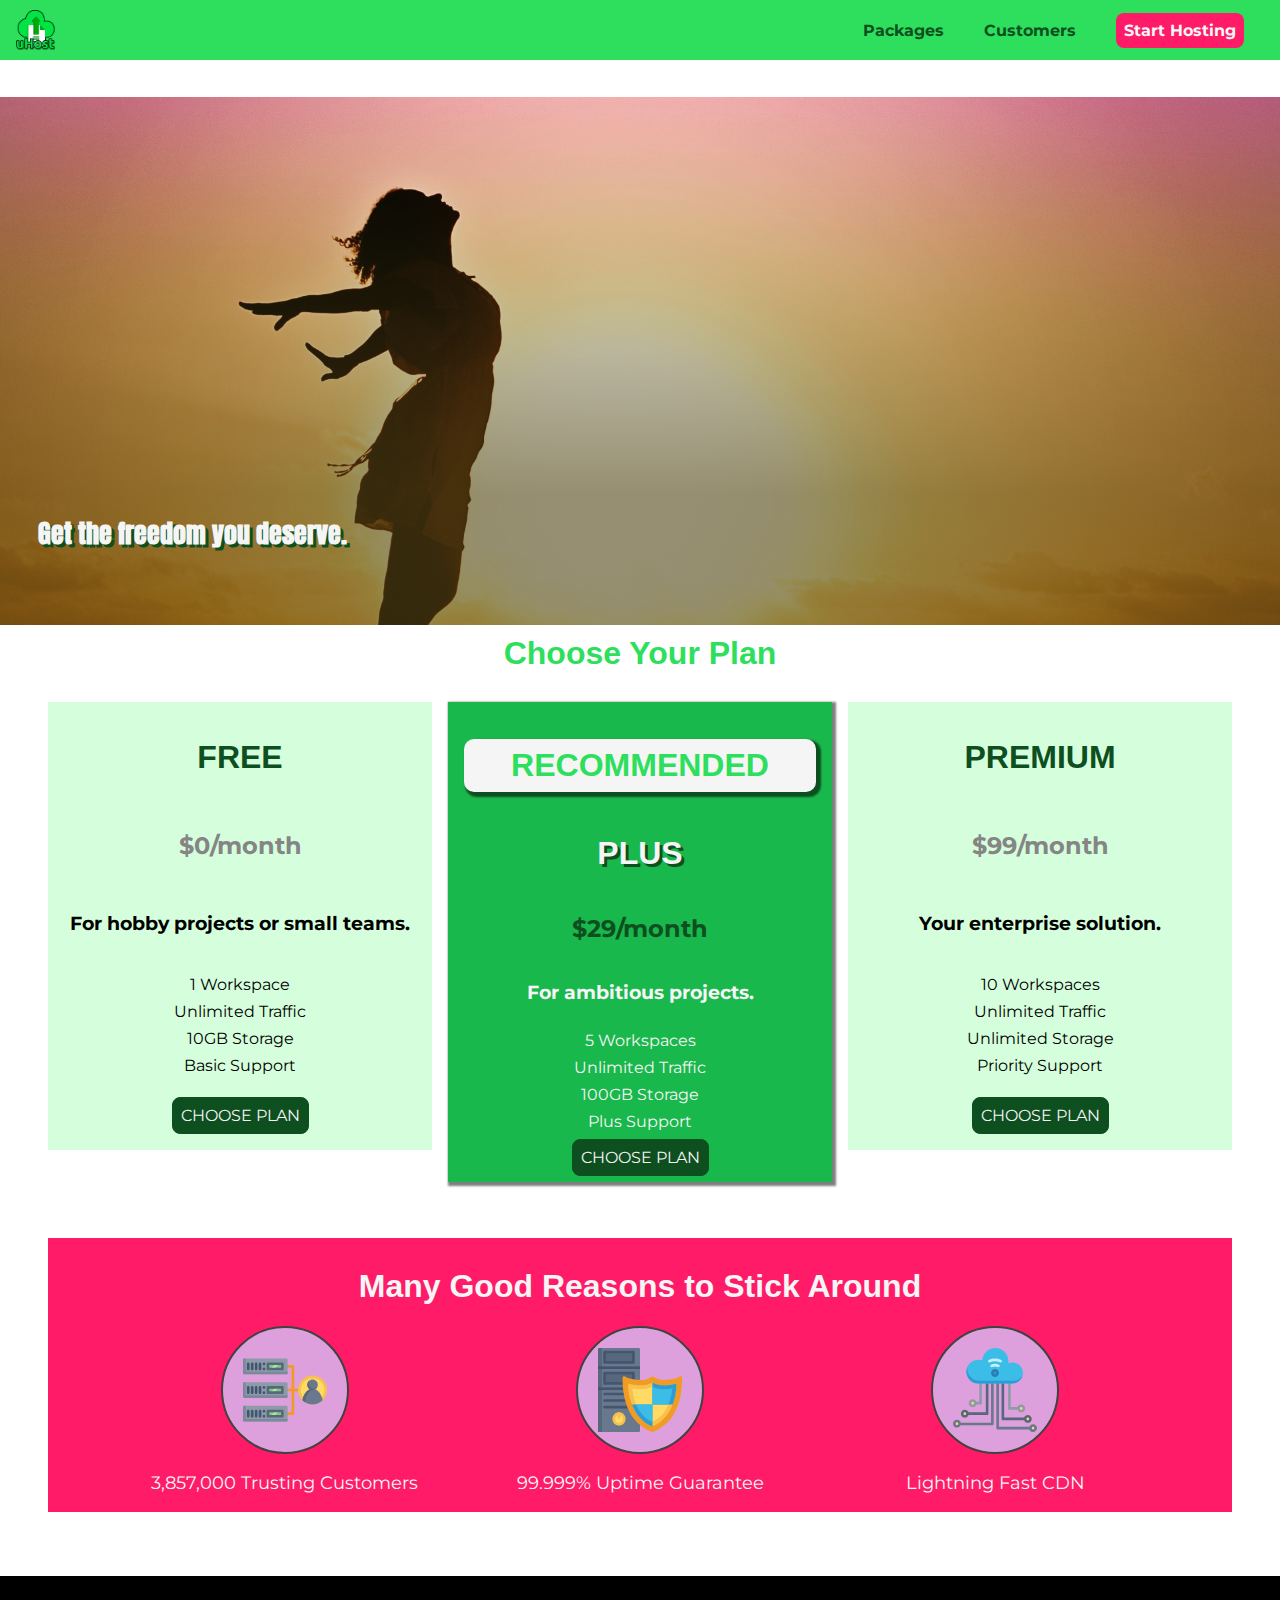
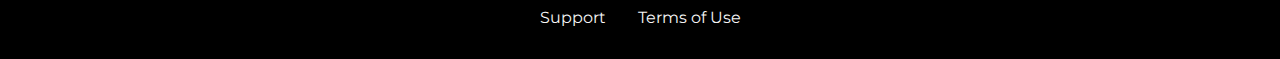
<file: index.html>
<!DOCTYPE html>
<html lang="en">
  <head>
    <meta charset="UTF-8" />
    <meta http-equiv="X-UA-Compatible" content="ie=edge" />
    <meta
      name="viewport"
      content="width=device-width, initial-scale=1.0, maximum-scale=2.0, minimum-scale=1.0"
    />
    <title>uHost Home</title>
    <link rel="shortcut icon" href="images/favicon.png" />
    <link rel="stylesheet" href="shared.css" />
    <link rel="stylesheet" href="style.css" />
    <link rel="preconnect" href="https://fonts.googleapis.com" />
    <link rel="preconnect" href="https://fonts.gstatic.com" crossorigin />
    <link
      href="https://fonts.googleapis.com/css?family=Montserrat:400,700"
      rel="stylesheet"
    />
  </head>

  <!-- JavaScript Stuff -->

  <body>
    <div class="backdrop"></div>
    <div class="modal">
      <h1 class="modal__title">Do you want to continue?</h1>
      <div class="modal__actions">
        <a href="start-hosting/index.html" class="modal__action">Yes!</a>
        <button class="modal__action modal__action--negative" type="button">
          No!
        </button>
      </div>
    </div>
    <div>

  <!-- Navigation Bar -->

    <header class="main-header">
      <button class="toggle-button">
        <span class="toggle-button__bar"></span>
        <span class="toggle-button__bar"></span>
        <span class="toggle-button__bar"></span>
      </button>
      <a class="main-header__brand" href="index.html">
        <img
          src="images/uhost-icon.png"
          alt="uHost - Your favorite hosting company"
        />
      </a>
      <nav class="main-nav">
        <ul class="main-nav__items">
          <li class="main-nav__item">
            <a class="nav-link" href="../packages/index.html">Packages</a>
          </li>
          <li class="main-nav__item">
            <a class="nav-link" href="../customers/index.html">Customers</a>
          </li>
          <li class="main-nav__item main-nav__item--cta">
            <a class="nav-link" href="../start-hosting/index.html"
              >Start Hosting</a
            >
          </li>
        </ul>
      </nav>
    </div>
    </header>

    <!-- Mobile Navigation Bar -->

    <nav class="mobile-nav">
      <ul class="mobile-nav__items">
        <li class="mobile-nav__item">
          <a href="../packages/index.html">Packages</a>
        </li>
        <li class="mobile-nav__item">
          <a href="../customers/index.html">Customers</a>
        </li>
        <li class="mobile-nav__item mobile-nav__item--cta">
          <a href="../start-hosting/index.html">Start Hosting</a>
        </li>
      </ul>
    </nav>

    <!-- Plans Information -->

    <main>
      <section id="product-overview">
        <h1>Get the freedom you deserve.</h1>
      </section>
      <section id="plans">
        <h1 class="section-title">Choose Your Plan</h1>
        <div class="plans-list">
          <article class="plan">
            <h1 class="plan__title">FREE</h1>
            <h2 class="plan__price">$0/month</h2>
            <h3>For hobby projects or small teams.</h3>
            <ul class="plan__features">
              <li class="plan__feature">1 Workspace</li>
              <li class="plan__feature">Unlimited Traffic</li>
              <li class="plan__feature">10GB Storage</li>
              <li class="plan__feature">Basic Support</li>
            </ul>
            <div>
              <button class="button">CHOOSE PLAN</button>
            </div>
          </article>
          <article class="plan plan--highlighted">
            <h1 class="plan__annotation">RECOMMENDED</h1>
            <h1 class="plan__plus">PLUS</h1>
            <h2 class="plan__price">$29/month</h2>
            <h3>For ambitious projects.</h3>
            <ul class="plan__features">
              <li class="plan__feature">5 Workspaces</li>
              <li class="plan__feature">Unlimited Traffic</li>
              <li class="plan__feature">100GB Storage</li>
              <li class="plan__feature">Plus Support</li>
            </ul>
            <div>
              <button class="button">CHOOSE PLAN</button>
            </div>
          </article>
          <article class="plan">
            <h1 class="plan__title">PREMIUM</h1>
            <h2 class="plan__price">$99/month</h2>
            <h3>Your enterprise solution.</h3>
            <ul class="plan__features">
              <li class="plan__feature">10 Workspaces</li>
              <li class="plan__feature">Unlimited Traffic</li>
              <li class="plan__feature">Unlimited Storage</li>
              <li class="plan__feature">Priority Support</li>
            </ul>
            <div>
              <button class="button">CHOOSE PLAN</button>
            </div>
          </article>
        </div>
      </section>
      
      <!-- Feature -->

      <section id="key-features">
        <h1 class="section-title">Many Good Reasons to Stick Around</h1>
        <ul class="key-feature__list">
          <li class="key-feature">
            
            <!-- SVG Stuff -->

            <div class="key-feature__img">
              <svg viewBox="0 0 512 512">
                <path
                  style="fill: #f09b24"
                  d="M344,248h-32V112c0-4.418-3.582-8-8-8h-40c-4.418,0-8,3.582-8,8s3.582,8,8,8h32v128h-32  c-4.418,0-8,3.582-8,8s3.582,8,8,8h32v128h-32c-4.418,0-8,3.582-8,8s3.582,8,8,8h40c4.418,0,8-3.582,8-8V264h32c4.418,0,8-3.582,8-8  S348.418,248,344,248z"
                />
                <path
                  style="fill: #8e9aa9"
                  d="M264,64H8c-4.418,0-8,3.582-8,8v80c0,4.418,3.582,8,8,8h256c4.418,0,8-3.582,8-8V72  C272,67.582,268.418,64,264,64z"
                />
                <path
                  style="fill: #7c899b"
                  d="M24,144c-4.418,0-8-3.582-8-8V64H8c-4.418,0-8,3.582-8,8v80c0,4.418,3.582,8,8,8h256  c4.418,0,8-3.582,8-8v-8H24z"
                />
                <rect
                  x="152"
                  y="96"
                  style="fill: #b8e3a8"
                  width="88"
                  height="32"
                />
                <g>
                  <polygon
                    style="fill: #7ec97d"
                    points="152,96 152,128 166,128 198,96  "
                  />
                  <polygon
                    style="fill: #7ec97d"
                    points="220,96 188,128 240,128 240,96  "
                  />
                </g>
                <path
                  style="fill: #56677e"
                  d="M240,136h-88c-4.418,0-8-3.582-8-8V96c0-4.418,3.582-8,8-8h88c4.418,0,8,3.582,8,8v32  C248,132.418,244.418,136,240,136z M160,120h72v-16h-72V120z"
                />
                <g>
                  <path
                    style="fill: #435670"
                    d="M32,136c-4.418,0-8-3.582-8-8V96c0-4.418,3.582-8,8-8s8,3.582,8,8v32C40,132.418,36.418,136,32,136z   "
                  />
                  <path
                    style="fill: #435670"
                    d="M56,136c-4.418,0-8-3.582-8-8V96c0-4.418,3.582-8,8-8s8,3.582,8,8v32C64,132.418,60.418,136,56,136z   "
                  />
                  <path
                    style="fill: #435670"
                    d="M80,136c-4.418,0-8-3.582-8-8V96c0-4.418,3.582-8,8-8s8,3.582,8,8v32C88,132.418,84.418,136,80,136z   "
                  />
                  <path
                    style="fill: #435670"
                    d="M104,136c-4.418,0-8-3.582-8-8V96c0-4.418,3.582-8,8-8s8,3.582,8,8v32   C112,132.418,108.418,136,104,136z"
                  />
                  <path
                    style="fill: #435670"
                    d="M128,105c-4.418,0-8-3.582-8-8v-1c0-4.418,3.582-8,8-8s8,3.582,8,8v1   C136,101.418,132.418,105,128,105z"
                  />
                  <path
                    style="fill: #435670"
                    d="M128,136c-4.418,0-8-3.582-8-8v-1c0-4.418,3.582-8,8-8s8,3.582,8,8v1   C136,132.418,132.418,136,128,136z"
                  />
                </g>
                <path
                  style="fill: #8e9aa9"
                  d="M264,208H8c-4.418,0-8,3.582-8,8v80c0,4.418,3.582,8,8,8h256c4.418,0,8-3.582,8-8v-80  C272,211.582,268.418,208,264,208z"
                />
                <path
                  style="fill: #7c899b"
                  d="M24,288c-4.418,0-8-3.582-8-8v-72H8c-4.418,0-8,3.582-8,8v80c0,4.418,3.582,8,8,8h256  c4.418,0,8-3.582,8-8v-8H24z"
                />
                <rect
                  x="152"
                  y="240"
                  style="fill: #b8e3a8"
                  width="88"
                  height="32"
                />
                <g>
                  <polygon
                    style="fill: #7ec97d"
                    points="152,240 152,272 166,272 198,240  "
                  />
                  <polygon
                    style="fill: #7ec97d"
                    points="220,240 188,272 240,272 240,240  "
                  />
                </g>
                <path
                  style="fill: #56677e"
                  d="M240,280h-88c-4.418,0-8-3.582-8-8v-32c0-4.418,3.582-8,8-8h88c4.418,0,8,3.582,8,8v32  C248,276.418,244.418,280,240,280z M160,264h72v-16h-72V264z"
                />
                <g>
                  <path
                    style="fill: #435670"
                    d="M32,280c-4.418,0-8-3.582-8-8v-32c0-4.418,3.582-8,8-8s8,3.582,8,8v32C40,276.418,36.418,280,32,280   z"
                  />
                  <path
                    style="fill: #435670"
                    d="M56,280c-4.418,0-8-3.582-8-8v-32c0-4.418,3.582-8,8-8s8,3.582,8,8v32C64,276.418,60.418,280,56,280   z"
                  />
                  <path
                    style="fill: #435670"
                    d="M80,280c-4.418,0-8-3.582-8-8v-32c0-4.418,3.582-8,8-8s8,3.582,8,8v32C88,276.418,84.418,280,80,280   z"
                  />
                  <path
                    style="fill: #435670"
                    d="M104,280c-4.418,0-8-3.582-8-8v-32c0-4.418,3.582-8,8-8s8,3.582,8,8v32   C112,276.418,108.418,280,104,280z"
                  />
                  <path
                    style="fill: #435670"
                    d="M128,249c-4.418,0-8-3.582-8-8v-1c0-4.418,3.582-8,8-8s8,3.582,8,8v1   C136,245.418,132.418,249,128,249z"
                  />
                  <path
                    style="fill: #435670"
                    d="M128,280c-4.418,0-8-3.582-8-8v-1c0-4.418,3.582-8,8-8s8,3.582,8,8v1   C136,276.418,132.418,280,128,280z"
                  />
                </g>
                <path
                  style="fill: #8e9aa9"
                  d="M264,352H8c-4.418,0-8,3.582-8,8v80c0,4.418,3.582,8,8,8h256c4.418,0,8-3.582,8-8v-80  C272,355.582,268.418,352,264,352z"
                />
                <path
                  style="fill: #7c899b"
                  d="M24,432c-4.418,0-8-3.582-8-8v-72H8c-4.418,0-8,3.582-8,8v80c0,4.418,3.582,8,8,8h256  c4.418,0,8-3.582,8-8v-8H24z"
                />
                <rect
                  x="152"
                  y="384"
                  style="fill: #b8e3a8"
                  width="88"
                  height="32"
                />
                <g>
                  <polygon
                    style="fill: #7ec97d"
                    points="152,384 152,416 166,416 198,384  "
                  />
                  <polygon
                    style="fill: #7ec97d"
                    points="220,384 188,416 240,416 240,384  "
                  />
                </g>
                <path
                  style="fill: #56677e"
                  d="M240,424h-88c-4.418,0-8-3.582-8-8v-32c0-4.418,3.582-8,8-8h88c4.418,0,8,3.582,8,8v32  C248,420.418,244.418,424,240,424z M160,408h72v-16h-72V408z"
                />
                <g>
                  <path
                    style="fill: #435670"
                    d="M32,424c-4.418,0-8-3.582-8-8v-32c0-4.418,3.582-8,8-8s8,3.582,8,8v32C40,420.418,36.418,424,32,424   z"
                  />
                  <path
                    style="fill: #435670"
                    d="M56,424c-4.418,0-8-3.582-8-8v-32c0-4.418,3.582-8,8-8s8,3.582,8,8v32C64,420.418,60.418,424,56,424   z"
                  />
                  <path
                    style="fill: #435670"
                    d="M80,424c-4.418,0-8-3.582-8-8v-32c0-4.418,3.582-8,8-8s8,3.582,8,8v32C88,420.418,84.418,424,80,424   z"
                  />
                  <path
                    style="fill: #435670"
                    d="M104,424c-4.418,0-8-3.582-8-8v-32c0-4.418,3.582-8,8-8s8,3.582,8,8v32   C112,420.418,108.418,424,104,424z"
                  />
                  <path
                    style="fill: #435670"
                    d="M128,393c-4.418,0-8-3.582-8-8v-1c0-4.418,3.582-8,8-8s8,3.582,8,8v1   C136,389.418,132.418,393,128,393z"
                  />
                  <path
                    style="fill: #435670"
                    d="M128,424c-4.418,0-8-3.582-8-8v-1c0-4.418,3.582-8,8-8s8,3.582,8,8v1   C136,420.418,132.418,424,128,424z"
                  />
                </g>
                <path
                  style="fill: #f7c14d"
                  d="M424,168c-48.523,0-88,39.477-88,88s39.477,88,88,88s88-39.477,88-88S472.523,168,424,168z"
                />
                <path
                  style="fill: #ffdb66"
                  d="M424,184c-39.701,0-72,32.299-72,72s32.299,72,72,72s72-32.299,72-72S463.701,184,424,184z"
                />
                <path
                  style="fill: #69788d"
                  d="M484.893,314.16C476.393,274.588,451.922,248,424,248s-52.393,26.588-60.893,66.16  c-0.605,2.82,0.354,5.749,2.511,7.664C381.731,336.124,402.465,344,424,344s42.269-7.876,58.381-22.176  C484.539,319.909,485.498,316.98,484.893,314.16z"
                />
                <path
                  style="fill: #56677e"
                  d="M434.053,249.171C430.768,248.403,427.411,248,424,248c-27.922,0-52.393,26.588-60.893,66.16  c-0.605,2.82,0.354,5.749,2.511,7.664c3.383,3.002,6.979,5.703,10.734,8.125C384.904,286.243,407.373,255.378,434.053,249.171z"
                />
                <path
                  style="fill: #69788d"
                  d="M424,192c-17.645,0-32,14.355-32,32s14.355,32,32,32s32-14.355,32-32S441.645,192,424,192z"
                />
                <path
                  style="fill: #56677e"
                  d="M432,248c-17.645,0-32-14.355-32-32c0-6.783,2.128-13.076,5.742-18.258  C397.444,203.53,392,213.138,392,224c0,17.645,14.355,32,32,32c10.862,0,20.471-5.444,26.258-13.742  C445.076,245.872,438.783,248,432,248z"
                />
              </svg>
            </div>
            <p class="key-feature__description">3,857,000 Trusting Customers</p>
          </li>
          <li class="key-feature">
            <div class="key-feature__img">
              <svg viewBox="0 0 512 512">
                <path
                  style="fill: #69788d"
                  d="M248,0H8C3.582,0,0,3.582,0,8v496c0,4.418,3.582,8,8,8h240c4.418,0,8-3.582,8-8V8  C256,3.582,252.418,0,248,0z"
                />
                <path
                  style="fill: #56677e"
                  d="M24,504V8c0-4.418,3.582-8,8-8H8C3.582,0,0,3.582,0,8v496c0,4.418,3.582,8,8,8h24  C27.582,512,24,508.418,24,504z"
                />
                <g>
                  <rect
                    x="0"
                    y="112"
                    style="fill: #435670"
                    width="256"
                    height="16"
                  />
                  <rect
                    x="0"
                    y="240"
                    style="fill: #435670"
                    width="256"
                    height="16"
                  />
                </g>
                <path
                  style="fill: #f7c14d"
                  d="M128,392c-22.056,0-40,17.944-40,40s17.944,40,40,40s40-17.944,40-40S150.056,392,128,392z"
                />
                <path
                  style="fill: #ffdb66"
                  d="M128,408c-13.233,0-24,10.767-24,24s10.767,24,24,24s24-10.767,24-24S141.233,408,128,408z"
                />
                <path
                  style="fill: #f7c14d"
                  d="M128,392c-2.739,0-5.414,0.278-8,0.805V424c0,4.418,3.582,8,8,8c4.418,0,8-3.582,8-8v-31.195  C133.414,392.278,130.739,392,128,392z"
                />
                <g>
                  <path
                    style="fill: #435670"
                    d="M216,288H40c-4.418,0-8-3.582-8-8s3.582-8,8-8h176c4.418,0,8,3.582,8,8S220.418,288,216,288z"
                  />
                  <path
                    style="fill: #435670"
                    d="M216,328H40c-4.418,0-8-3.582-8-8s3.582-8,8-8h176c4.418,0,8,3.582,8,8S220.418,328,216,328z"
                  />
                  <path
                    style="fill: #435670"
                    d="M216,368H40c-4.418,0-8-3.582-8-8s3.582-8,8-8h176c4.418,0,8,3.582,8,8S220.418,368,216,368z"
                  />
                  <path
                    style="fill: #435670"
                    d="M216,16H40c-4.418,0-8,3.582-8,8v64c0,4.418,3.582,8,8,8h176c4.418,0,8-3.582,8-8V24   C224,19.582,220.418,16,216,16z"
                  />
                </g>
                <rect
                  x="48"
                  y="32"
                  style="fill: #56677e"
                  width="160"
                  height="48"
                />
                <path
                  style="fill: #435670"
                  d="M216,144H40c-4.418,0-8,3.582-8,8v64c0,4.418,3.582,8,8,8h176c4.418,0,8-3.582,8-8v-64  C224,147.582,220.418,144,216,144z"
                />
                <rect
                  x="48"
                  y="160"
                  style="fill: #56677e"
                  width="160"
                  height="48"
                />
                <path
                  style="fill: #f09b24"
                  d="M511.747,180.237c-0.194-6.537-8.107-10.107-13.135-5.894c-5.6,4.693-42.904,21.282-98.514,21.282  c-33.45,0-64.625-20.999-64.929-21.206c-2.9-1.991-6.764-1.85-9.512,0.346c-2.677,2.135-27.201,20.86-63.793,20.86  c-55.607,0-92.914-16.589-98.515-21.282c-5.028-4.211-12.941-0.645-13.135,5.894c-1.634,54.834,4.655,105.941,18.693,151.903  c12.096,39.604,29.759,74.047,52.497,102.373c27.538,34.304,62.743,59.882,104.66,76.045c3.069,1.918,6.757,1.921,9.83,0  c41.917-16.163,77.122-41.741,104.66-76.045c22.738-28.326,40.401-62.77,52.497-102.373  C507.092,286.179,513.381,235.071,511.747,180.237z"
                />
                <path
                  style="fill: #f7c14d"
                  d="M476.21,221.226c-1.953-1.631-4.568-2.235-7.036-1.628c-21.686,5.327-44.926,8.028-69.075,8.028  c-25.926,0-49.633-8.975-64.955-16.504c-2.307-1.134-5.016-1.091-7.284,0.116c-14.059,7.477-36.919,16.388-65.994,16.388  c-24.153,0-47.394-2.701-69.075-8.028c-5.155-1.268-10.221,2.966-9.894,8.261c2.077,33.693,7.668,65.635,16.616,94.935  c22.774,74.565,66.139,126.334,128.888,153.868c2.032,0.891,4.397,0.891,6.43,0c61.777-27.107,104.716-78.876,127.62-153.868  c8.948-29.3,14.539-61.241,16.616-94.935C479.224,225.319,478.163,222.856,476.21,221.226z"
                />
                <path
                  style="fill: #ffdb66"
                  d="M331.609,451.727c-52.604-25.289-89.304-70.987-109.144-135.944  c-6.532-21.39-11.162-44.336-13.82-68.447c17.133,2.852,34.952,4.291,53.22,4.291c29.394,0,53.376-7.793,69.978-15.561  c17.44,7.736,41.656,15.561,68.256,15.561c18.267,0,36.085-1.439,53.219-4.291c-2.659,24.112-7.288,47.06-13.82,68.448  C419.545,381.108,383.27,426.805,331.609,451.727z"
                />
                <g>
                  <path
                    style="fill: #2c9dd4"
                    d="M479.066,227.858c0.157-2.539-0.903-5.002-2.856-6.633s-4.568-2.235-7.036-1.628   c-21.686,5.327-44.926,8.028-69.075,8.028c-25.926,0-49.633-8.975-64.955-16.504c-1.057-0.52-2.2-0.78-3.345-0.806l-0.072,133.351   h123.601c2.556-6.746,4.933-13.702,7.123-20.874C471.398,293.493,476.989,261.552,479.066,227.858z"
                  />
                  <path
                    style="fill: #2c9dd4"
                    d="M206.658,343.667c24.153,63.42,65.028,108.108,121.743,132.995c1.031,0.452,2.147,0.673,3.263,0.666   l0.063-133.661H206.658z"
                  />
                </g>
                <g>
                  <path
                    style="fill: #3cbde8"
                    d="M439.497,315.783c6.532-21.389,11.161-44.336,13.82-68.448c-17.134,2.852-34.952,4.291-53.219,4.291   c-26.6,0-50.815-7.824-68.256-15.561l-0.116,107.601h97.758C433.179,334.807,436.524,325.518,439.497,315.783z"
                  />
                  <path
                    style="fill: #3cbde8"
                    d="M232.523,343.667c21.144,50.298,54.363,86.56,99.087,108.06l0.117-108.06H232.523z"
                  />
                </g>
              </svg>
            </div>

            <!-- Feature -->

            <p class="key-feature__description">99.999% Uptime Guarantee</p>
          </li>
          <li class="key-feature">
            <div class="key-feature__img">
              
              <!-- SVG Stuff -->

              <svg viewBox="0 0 512 512">
                <path
                  style="fill: #8e9aa9"
                  d="M168,200c-4.418,0-8,3.582-8,8v120h-17.376c-3.302-9.311-12.194-16-22.624-16  c-13.234,0-24,10.767-24,24s10.766,24,24,24c10.429,0,19.321-6.689,22.624-16H168c4.418,0,8-3.582,8-8V208  C176,203.582,172.418,200,168,200z"
                />
                <path
                  style="fill: #ffdb66"
                  d="M120,328c-4.411,0-8,3.589-8,8s3.589,8,8,8s8-3.589,8-8S124.411,328,120,328z"
                />
                <path
                  style="fill: #56677e"
                  d="M208,200c-4.418,0-8,3.582-8,8v184H94.624C91.322,382.689,82.43,376,72,376  c-13.234,0-24,10.767-24,24s10.766,24,24,24c10.429,0,19.321-6.689,22.624-16H208c4.418,0,8-3.582,8-8V208  C216,203.582,212.418,200,208,200z"
                />
                <path
                  style="fill: #ffdb66"
                  d="M72,392c-4.411,0-8,3.589-8,8s3.589,8,8,8s8-3.589,8-8S76.411,392,72,392z"
                />
                <path
                  style="fill: #69788d"
                  d="M240,208c-4.418,0-8,3.582-8,8v239H47.24c-2.671-10.34-12.078-18-23.24-18c-13.234,0-24,10.767-24,24  s10.766,24,24,24c9.666,0,18.009-5.747,21.809-14H240c4.418,0,8-3.582,8-8V216C248,211.582,244.418,208,240,208z"
                />
                <path
                  style="fill: #ffdb66"
                  d="M24,453c-4.411,0-8,3.589-8,8s3.589,8,8,8s8-3.589,8-8S28.411,453,24,453z"
                />
                <path
                  style="fill: #69788d"
                  d="M488,464c-10.429,0-19.321,6.689-22.624,16H280V208c0-4.418-3.582-8-8-8s-8,3.582-8,8v280  c0,4.418,3.582,8,8,8h193.376c3.302,9.311,12.194,16,22.624,16c13.234,0,24-10.767,24-24S501.234,464,488,464z"
                />
                <path
                  style="fill: #ffdb66"
                  d="M488,480c-4.411,0-8,3.589-8,8s3.589,8,8,8s8-3.589,8-8S492.411,480,488,480z"
                />
                <path
                  style="fill: #56677e"
                  d="M456,408c-10.429,0-19.321,6.689-22.624,16H312V208c0-4.418-3.582-8-8-8s-8,3.582-8,8v224  c0,4.418,3.582,8,8,8h129.376c3.302,9.311,12.194,16,22.624,16c13.234,0,24-10.767,24-24S469.234,408,456,408z"
                />
                <path
                  style="fill: #ffdb66"
                  d="M456,424c-4.411,0-8,3.589-8,8s3.589,8,8,8s8-3.589,8-8S460.411,424,456,424z"
                />
                <path
                  style="fill: #8e9aa9"
                  d="M416,344c-10.429,0-19.321,6.689-22.624,16H352V208c0-4.418-3.582-8-8-8s-8,3.582-8,8v160  c0,4.418,3.582,8,8,8h49.376c3.302,9.311,12.194,16,22.624,16c13.234,0,24-10.767,24-24S429.234,344,416,344z"
                />
                <path
                  style="fill: #ffdb66"
                  d="M416,360c-4.411,0-8,3.589-8,8s3.589,8,8,8s8-3.589,8-8S420.411,360,416,360z"
                />
                <path
                  style="fill: #3cbde8"
                  d="M362,88c-8.741,0-17.231,1.751-25.06,5.085C337.646,88.797,338,84.43,338,80  c0-44.112-35.888-80-80-80c-42.823,0-77.895,33.816-79.909,76.149C170.393,73.415,162.244,72,154,72c-39.701,0-72,32.299-72,72  s32.299,72,72,72h208c35.29,0,64-28.71,64-64S397.29,88,362,88z"
                />
                <path
                  style="fill: #2c9dd4"
                  d="M368,200H160c-39.701,0-72-32.299-72-72c0-5.863,0.721-11.559,2.05-17.019  C84.918,120.88,82,132.102,82,144c0,39.701,32.299,72,72,72h208c30.389,0,55.88-21.296,62.379-49.743  C413.565,186.327,392.352,200,368,200z"
                />
                <path
                  style="fill: #2a7db5"
                  d="M256,128c-13.234,0-24,10.767-24,24s10.766,24,24,24c13.233,0,24-10.767,24-24S269.233,128,256,128z"
                />
                <path
                  style="fill: #2c9dd4"
                  d="M256,144c-4.411,0-8,3.589-8,8s3.589,8,8,8c4.411,0,8-3.589,8-8S260.411,144,256,144z"
                />
                <g>
                  <path
                    style="fill: #c5f1fa"
                    d="M221.755,87.695c-2.994,0-5.864-1.688-7.233-4.572c-1.894-3.991-0.194-8.763,3.798-10.657   C230.157,66.849,242.834,64,256,64c13.166,0,25.844,2.849,37.68,8.466c3.992,1.895,5.692,6.666,3.798,10.657   s-6.666,5.692-10.657,3.798C277.144,82.328,266.774,80,256,80c-10.774,0-21.144,2.328-30.821,6.921   C224.072,87.446,222.904,87.695,221.755,87.695z"
                  />
                  <path
                    style="fill: #c5f1fa"
                    d="M276.545,116.618c-1.148,0-2.316-0.249-3.424-0.774C267.745,113.293,261.985,112,256,112   c-5.985,0-11.745,1.293-17.121,3.844c-3.991,1.895-8.763,0.192-10.657-3.798c-1.894-3.992-0.193-8.764,3.798-10.657   C239.557,97.813,247.625,96,256,96c8.376,0,16.444,1.813,23.98,5.389c3.991,1.894,5.692,6.665,3.798,10.657   C282.41,114.93,279.539,116.618,276.545,116.618z"
                  />
                </g>
              </svg>
            </div>

<!-- Feature -->

            <p class="key-feature__description">Lightning Fast CDN</p>
          </li>
        </ul>
      </section>
    </main>

<!-- Footer -->

    <footer class="main-footer">
      <nav>
        <ul class="main-footer__links">
          <li class="main-footer__link">
            <a href="#">Support</a>
          </li>
          <li class="main-footer__link">
            <a href="#">Terms of Use</a>
          </li>
        </ul>
      </nav>
    </footer>
    <script src="shared.js"></script>
  </body>
</html>
</file>
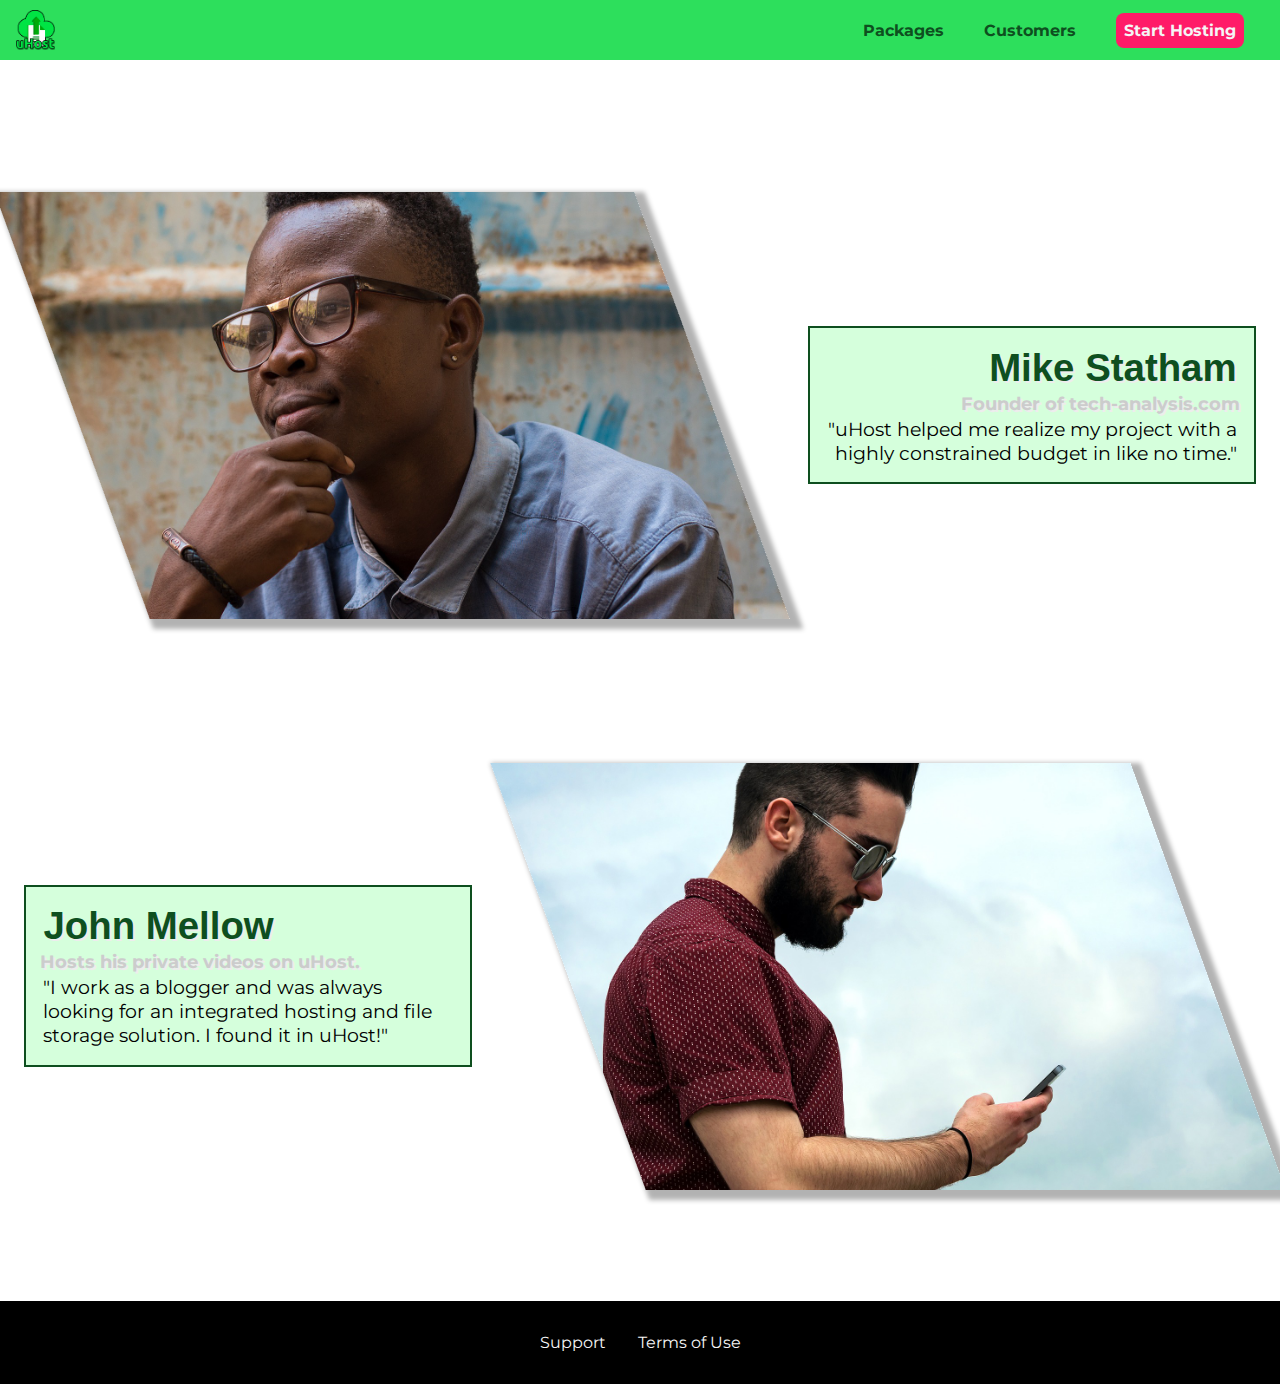
<file: customers/index.html>
<!DOCTYPE html>
<html lang="en">
  <head>
    <meta charset="UTF-8" />
    <meta name="viewport" content="width=device-width, initial-scale=1.0" />
    <meta http-equiv="X-UA-Compatible" content="ie=edge" />
    <meta name="viewport" content="width=device-width, initial-scale=1.0, maximum-scale=2.0, minimum-scale=1.0">
    <title>uHost Customers</title>
    <link rel="shortcut icon" href="../images/favicon.png" />
    <link rel="stylesheet" href="../shared.css" />
    <link rel="stylesheet" href="customers.css" />
  </head>
  <body>
    <div class="backdrop"></div>
    <header class="main-header">
      <button class="toggle-button">
        <span class="toggle-button__bar"></span>
        <span class="toggle-button__bar"></span>
        <span class="toggle-button__bar"></span>
      </button>
      <a class="main-header__brand" href="../index.html">
        <img
          src="../images/uhost-icon.png"
          alt="uHost - Your favorite hosting company"
        />
      </a>

<!-- Navigation Bar -->

      <nav class="main-nav">
        <ul class="main-nav__items">
          <li class="main-nav__item">
            <a class="nav-link" href="../packages/index.html">Packages</a>
          </li>
          <li class="main-nav__item">
            <a class="nav-link" href="../customers/index.html">Customers</a>
          </li>
          <li class="main-nav__item main-nav__item--cta">
            <a class="nav-link" href="../start-hosting/index.html"
              >Start Hosting</a
            >
          </li>
        </ul>
      </nav>
    </header>

<!-- Mobile Navigation Bar -->

    <nav class="mobile-nav">
      <ul class="mobile-nav__items">
        <li class="mobile-nav__item">
          <a href="../packages/index.html">Packages</a>
        </li>
        <li class="mobile-nav__item">
          <a href="../customers/index.html">Customers</a>
        </li>
        <li class="mobile-nav__item mobile-nav__item--cta">
          <a href="../start-hosting/index.html">Start Hosting</a>
        </li>
      </ul>
    </nav>

<!-- Customer Testimonials -->

    <main>
      <div>
        <div class="testimonial" id="customer-1">
          <div class="testimonial__image-container">
            <img
              src="../images/customer-1.jpg"
              alt="Mike Statham - Customer"
              class="testimonial__image"
            />
          </div>
          <div class="testimonial__info">
            <h1 class="testimonial__name">Mike Statham</h1>
            <h2 class="testimonial__subtitle">
              Founder of
              <a href="tech-analysis.com">tech-analysis.com</a>
            </h2>
            <p class="testimonial__text">
              "uHost helped me realize my project with a highly constrained
              budget in like no time."
            </p>
          </div>
        </div>
        <div class="testimonial" id="customer-2">
          <div class="testimonial__info">
            <h1 class="testimonial__name">John Mellow</h1>
            <h2 class="testimonial__subtitle">
              Hosts his private videos on uHost.
            </h2>
            <p class="testimonial__text">
              "I work as a blogger and was always looking for an integrated
              hosting and file storage solution. I found it in uHost!"
            </p>
          </div>
          <div class="testimonial__image-container">
            <img
              src="../images/customer-2.jpg"
              alt="John Mellow - Customer"
              class="testimonial__image"
            />
          </div>
        </div>
      </div>
    </main>

<!-- Footer -->

    <footer class="main-footer">
      <nav>
        <ul class="main-footer__links">
          <li class="main-footer__link">
            <a href="#">Support</a>
          </li>
          <li class="main-footer__link">
            <a href="#">Terms of Use</a>
          </li>
        </ul>
      </nav>
    </footer>
    <script src="../shared.js"></script>
  </body>
</html>
</file>
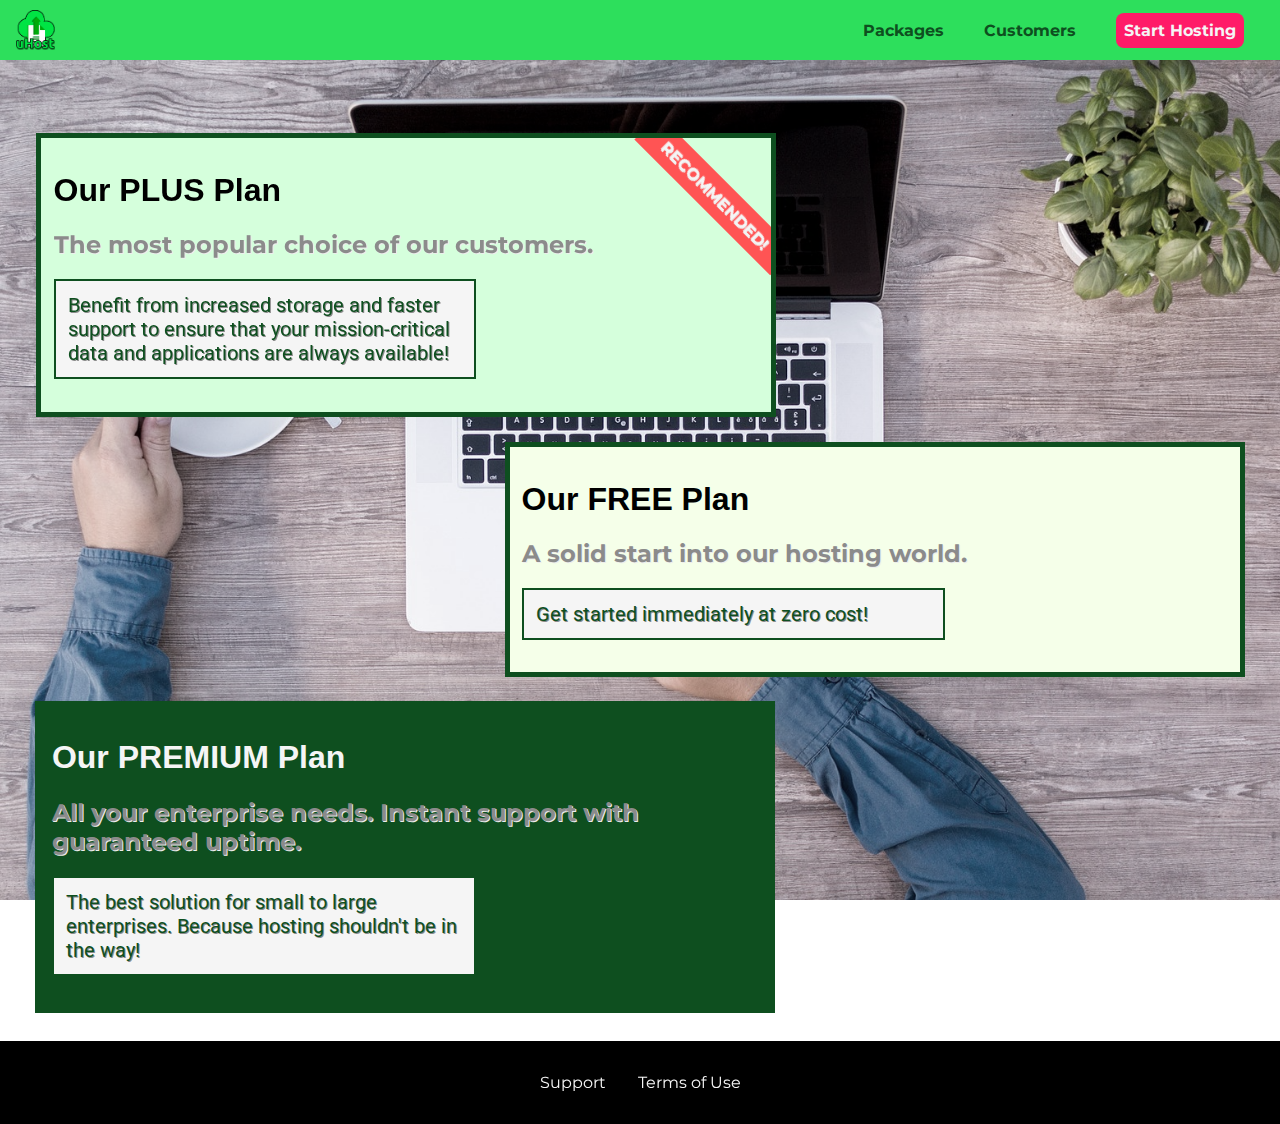
<file: Packages/index.html>
<!DOCTYPE html>
<html lang="en">
  <head>
    <meta charset="UTF-8" />
    <meta http-equiv="X-UA-Compatible" content="ie=edge" />
    <meta
      name="viewport"
      content="width=device-width, initial-scale=1.0, maximum-scale=2.0, minimum-scale=1.0"
    />
    <title>uHost Packages</title>
    <link rel="shortcut icon" href="../images/favicon.png" />
    <link rel="stylesheet" href="../shared.css" />
    <link rel="stylesheet" href="packages.css" />
    />
  </head>
  <body>

    <!-- Navigation Bar -->

    <div class="background"></div>
    <header class="main-header">
      <button class="toggle-button">
        <span class="toggle-button__bar"></span>
        <span class="toggle-button__bar"></span>
        <span class="toggle-button__bar"></span>
      </button>
      <a class="main-header__brand" href="../index.html"
        ><img
          src="../images/uhost-icon.png"
          alt="uHost - Your favorite hosting company"
        />
      </a>
      <nav class="main-nav">
        <ul class="main-nav__items">
          <li class="main-nav__item">
            <a class="nav-link" href="../packages/index.html">Packages</a>
          </li>
          <li class="main-nav__item">
            <a class="nav-link" href="../customers/index.html">Customers</a>
          </li>
          <li class="main-nav__item main-nav__item--cta">
            <a class="nav-link" href="../start-hosting/index.html"
              >Start Hosting</a
            >
          </li>
        </ul>
      </nav>
    </header>

<!-- Mobile Navigation Bar -->

    <nav class="mobile-nav">
      <ul class="mobile-nav__items">
        <li class="mobile-nav__item">
          <a href="../packages/index.html">Packages</a>
        </li>
        <li class="mobile-nav__item">
          <a href="../customers/index.html">Customers</a>
        </li>
        <li class="mobile-nav__item mobile-nav__item--cta">
          <a href="../start-hosting/index.html">Start Hosting</a>
        </li>
      </ul>
    </nav>
    <main>

      <!-- Plans Blocks -->

      <section class="plus highlightit">
        <a class="package-link" href="#">
          <h1 class="plus-header">Our PLUS Plan</h1>
          <h2 class="package-badge">RECOMMENDED!</h2>
          <h2>The most popular choice of our customers.</h2>
          <p>
            Benefit from increased storage and faster support to ensure that
            your mission-critical data and applications are always available!
          </p>
        </a>
      </section>
      <section class="free highlightit">
        <a class="package-link" href="#">
          <h1 class="free-header">Our FREE Plan</h1>
          <h2>A solid start into our hosting world.</h2>
          <p>Get started immediately at zero cost!</p>
        </a>
      </section>
      <div class="clearfix"></div>
      <section class="premium highlightit">
        <a class="package-link" href="#">
          <h1 class="premium-header">Our PREMIUM Plan</h1>
          <h2>
            All your enterprise needs. Instant support with guaranteed uptime.
          </h2>
          <p>
            The best solution for small to large enterprises. Because hosting
            shouldn't be in the way!
          </p>
        </a>
      </section>
    </main>

<!-- Footer -->

    <footer class="main-footer">
      <nav>
        <ul class="main-footer__links">
          <li class="main-footer__link">
            <a href="#">Support</a>
          </li>
          <li class="main-footer__link">
            <a href="#">Terms of Use</a>
          </li>
        </ul>
      </nav>
    </footer>
    <script src="../shared.js"></script>
  </body>
</html>
</file>
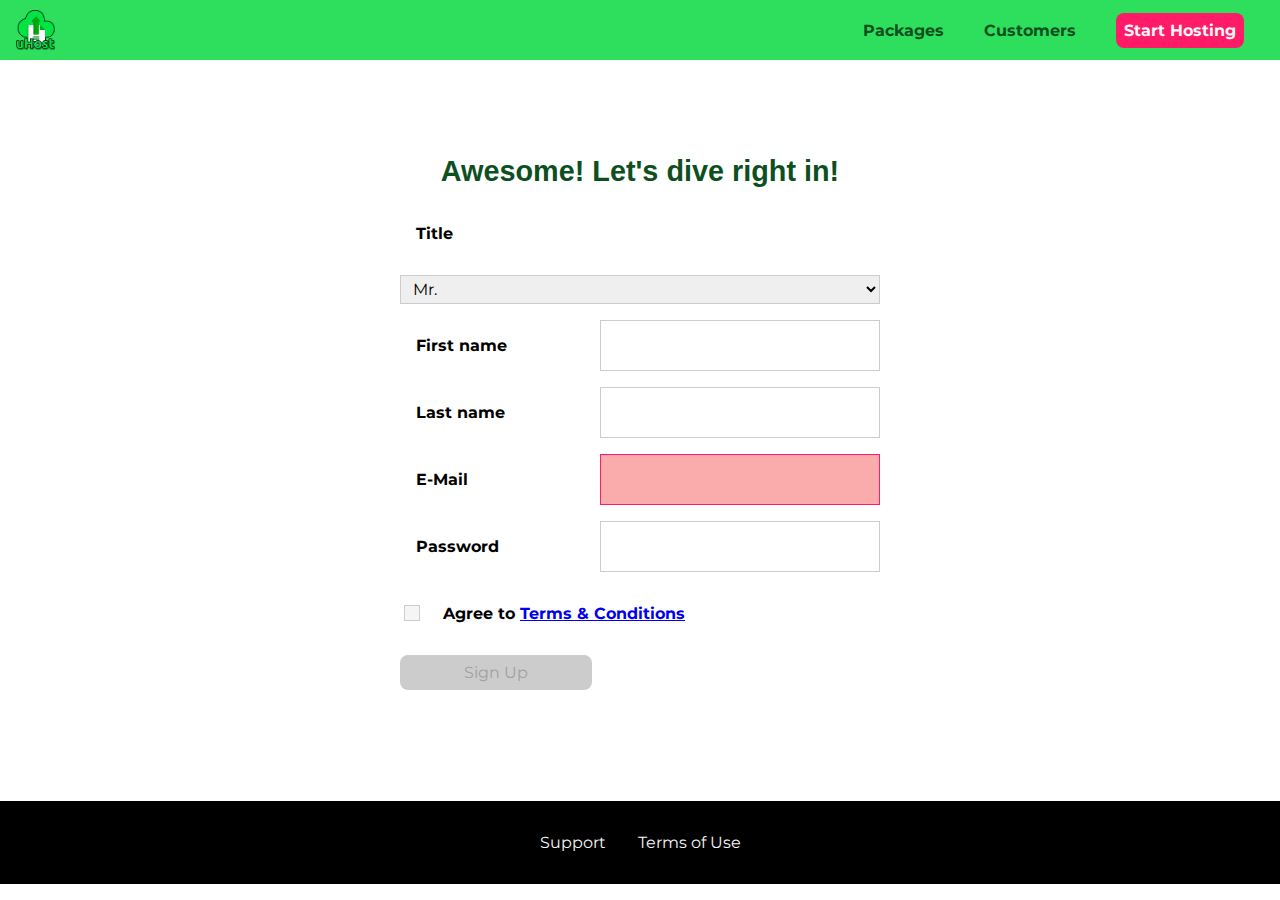
<file: start-hosting/index.html>
<!DOCTYPE html>
<html lang="en">
  <head>
    <meta charset="UTF-8" />
    <meta name="viewport" content="width=device-width, initial-scale=1.0" />
    <meta http-equiv="X-UA-Compatible" content="ie=edge" />
    <title>uHost Signup</title>
    <link rel="shortcut icon" href="../images/favicon.png" />
    <link rel="stylesheet" href="../shared.css" />
    <link rel="stylesheet" href="start-hosting.css" />
  </head>
  <body>

    <!-- Navigation Bar -->

    <div class="backdrop"></div>
    <header class="main-header">
      <button class="toggle-button">
        <span class="toggle-button__bar"></span>
        <span class="toggle-button__bar"></span>
        <span class="toggle-button__bar"></span>
      </button>
      <a class="main-header__brand" href="../index.html"
        ><img
          src="../images/uhost-icon.png"
          alt="uHost - Your favorite hosting company"
        />
      </a>
      <nav class="main-nav">
        <ul class="main-nav__items">
          <li class="main-nav__item">
            <a class="nav-link" href="../packages/index.html">Packages</a>
          </li>
          <li class="main-nav__item">
            <a class="nav-link" href="../customers/index.html">Customers</a>
          </li>
          <li class="main-nav__item main-nav__item--cta">
            <a class="nav-link" href="../start-hosting/index.html"
              >Start Hosting</a
            >
          </li>
        </ul>
      </nav>
    </header>

<!-- Mobile Navigation Bar -->

    <nav class="mobile-nav">
      <ul class="mobile-nav__items">
        <li class="mobile-nav__item">
          <a href="../packages/index.html">Packages</a>
        </li>
        <li class="mobile-nav__item">
          <a href="../customers/index.html">Customers</a>
        </li>
        <li class="mobile-nav__item mobile-nav__item--cta">
          <a href="../start-hosting/index.html">Start Hosting</a>
        </li>
      </ul>
    </nav>

<!-- Survey Form -->

    <main class="signup-page">
      <h1 class="signup-title">Awesome! Let's dive right in!</h1>
      <form action="index.html" class="signup-form">
          <label for="title">Title</label>
        <select id="title">
          <option value="mr">Mr.</option>
          <option value="ms">Ms.</option>
        </select>
        <label for="first-name">First name</label>
        <input type="text" id="first-name" />
        <label for="last-name">Last name</label>
        <input type="text" id="last-name" />
        <label for="email">E-Mail</label>
        <input type="email" id="email" class="invalid" />
        <label for="password">Password</label>
        <input type="password" id="password" />
        <div class="signup-form__checkbox">
          <input type="checkbox" id="agree-terms" class="checkbox"/>
          <label for="agree-terms"
            >Agree to
            <a href="#">Terms &amp; Conditions</a>
          </label>
        </div>
        <button type="submit" class="button" disabled>Sign Up</button>
      </form>
    </main>

<!-- Footer -->

    <footer class="main-footer">
        <nav>
          <ul class="main-footer__links">
            <li class="main-footer__link">
              <a href="#">Support</a>
            </li>
            <li class="main-footer__link">
              <a href="#">Terms of Use</a>
            </li>
          </ul>
        </nav>
      </footer>
    <script src="../shared.js"></script>
  </body>
</html>
</file>
<file: shared.css>
/* Fonts */

@import url("https://fonts.googleapis.com/css2?family=Roboto:100,400,900");
@import url("https://fonts.googleapis.com/css2?family=Anton");
@import url("https://fonts.googleapis.com/css2?family=Montserrat:400,700");



:root {
  --dark-green: #0e4f1f;
  --highlight-color: #ff1b68;
}


* {
  box-sizing: border-box;
}

/* Anchor Tags for Nav Bar */

.mobile-nav__item a:hover,
.mobile-nav__item a:active a:hover,
a:active {
  color: whitesmoke;
  border-bottom: whitesmoke 5px solid;
}

.main-nav__item--cta {
  animation: wiggle 400ms 3s 8 ease-out;
}

html {
  height: 100%;
}

body {
  font-family: "Montserrat", sans-serif;
  margin: 0;
  /*grid-template-areas: "header"
                       "main"
                       "footer"*/
}

@supports (display: grid) {
  body {
    display: grid;
    grid-template-rows: 3.5rem auto fit-content(8rem);
    /*grid-template-areas: "header"
                         "main"
                         "footer"*/
    height: 100%;
  }

}

main {
  grid-row: 2 / 3;
  /*grid-area: main;*/
}

.backdrop {
  position: fixed;
  opacity: 0;
  display: none;
  z-index: 100;
  top: 0;
  left: 0;
  width: 100vw;
  height: 100vh;
  background: rgba(0, 0, 0, 0.5);
  transition: opacity 0.2s linear;
}

#product-overview {
  margin-top: 0px;
  background-image: url("freedom.jpg");
  width: 100vw;
  height: 33vh;
  padding: 10px;
}

.nav-link {
  color: var(--dark-green, #0e4f1f);
  text-decoration: none;
  margin: 0px 1.25rem;
}

.section-title {
  color: #2ddf5c;
  text-align: center;
}

#product-overview h1 {
  color: whitesmoke;
  text-shadow: 3px 3px var(--dark-green, #0e4f1f);;
  font-family: "Anton", sans-serif;
  position: relative;
  top: 25rem;
  left: 3rem;
}

/*.plan {
  background: #d5ffdc;
  text-align: center;
  padding: 1rem;
  margin: 0.5rem;
  display: inline-block;
  width: 30%;
  vertical-align: middle;
}


.plan__annotation {
  background: whitesmoke;
  color: #2ddf5c;
  padding: 0.5rem;
  box-shadow: 3px 3px 2px 2px #0e4f1f;
  border-radius: 0.625rem;
}
*/

.plan--highlighted {
  background: #19b84c;
  color: whitesmoke;
  box-shadow: 2px 2px 2px 2px rgba(0, 0, 0, 0.5);
}

.plan__title {
  color: #0e4f1f;
}

.plan__plus {
  color: whitesmoke;
  text-shadow: 3px 3px var(--dark-green, #0e4f1f);
}

.plan__price {
  color: rgb(133, 133, 133);
}

.plan--highlighted .plan__price {
  color: var(--dark-green, #0e4f1f);;
}

.plan__features {
  list-style: none;
  margin: 0px;
  padding: 0px;
}

.plan__feature {
  margin: 0.5rem 0px;
}

.button {
  background: var(--dark-green, #0e4f1f);;
  color: whitesmoke;
  font: inherit;
  border: 1.5px solid var(--dark-green, #0e4f1f);;
  padding: 0.5rem;
  border-radius: 0.5rem;
  cursor: pointer;
}

.button:hover,
.button:active {
  background: whitesmoke;
  color: var(--dark-green, #0e4f1f);;
}

.button[disabled] {
  cursor: not-allowed;
  border: #a1a1a1;
  background: #ccc;
  color: #a1a1a1;
}

h1 {
  font-family: sans-serif;
}

#key-features {
  background: var(--highlight-color, #ff1b68);
  margin: 3.75rem;
  padding: 1rem;
}

#key-features .section-title {
  color: whitesmoke;
}

.key-feature__list {
  list-style: none;
  margin: 0;
  padding: 0;
}

.key-feature__img {
  background: plum;
  height: 8rem;
  width: 8rem;
  border: 2px solid #424242;
  border-radius: 50%;
  margin: auto;
}

.key-feature {
  text-align: center;
  display: inline-block;
  width: 30%;
  vertical-align: middle;
}

.key-feature__description {
  color: whitesmoke;
  text-align: center;
  font-size: 1.125rem;
}

/*.toggle-button {
    width: 3rem;
    background: transparent;
    border: none;
    cursor: pointer;
    padding-top: 0;
    padding-bottom: 0;
    vertical-align: middle;
  }
  
  .toggle-button:focus {
    outline: none;
  }
  
  .toggle-button__bar {
    width: 100%;
    height: 0.2rem;
    background: black;
    display: block;
    margin: 0.6rem 0;
  }*/

.main-header {
  top: 0;
  left: 0;
  width: 100%;
  position: fixed;
  background: #2ddf5c;
  padding: 0.625rem 1rem;
  display: -webkit-box;
  display: -ms-flexbox;
  display: -webkit-flex;
  display: flex;
  z-index: 40;
  align-items: center;
  justify-content: space-between;
}

.main-header__brand,
.mobile-nav__item a {
  position: relative;
  vertical-align: middle;
  color: var(--dark-green, #0e4f1f);
  text-decoration: none;
  font-weight: bold;
  font-size: 1.375rem;
  height: 2.5rem;
}

.main-header__brand img {
  height: 2.5rem;
  position: absolute;
  vertical-align: middle;
  /*top: 5px;
  left: 50px;*/
}

.main-nav {
  /*display: inline-block;
  text-align: right;
  width: calc(100% - 70px);*/
  vertical-align: middle;
  display: -webkit-box;
  display: -ms-flexbox;
  display: -webkit-flex;
  display: flex;
}

.main-nav__items {
  display: -webkit-box;
  display: -ms-flexbox;
  display: -webkit-flex;
  display: flex;
  margin: 0;
  padding: 0;
  list-style: none;
  vertical-align: middle;
}

.main-nav__item {
  vertical-align: middle;
  font-weight: bold;
}

.main-nav__item--cta a,
.mobile-nav__item--cta a {
  color: whitesmoke;
  background: var(--highlight-color, #ff1b68);
  padding: 0.5rem;
  border-radius: 0.5rem;
}

.main-nav__item--cta a:hover,
.main-nav__item--cta a:active,
.mobile-nav__item--cta a:hover,
.mobile-nav__item--cta a:active {
  color: var(--highlight-color, #ff1b68);
  background: whitesmoke;
  border: none;
}

.main-footer {
  background: black;
  padding: 2rem;
  margin: 1rem 0;
  grid-row: 3 / 4;
  /*grid-area: footer;*/
}

.main-footer__links {
  list-style: none;
  margin: 0;
  padding: 0;
  display: -webkit-box;
  display: -ms-flexbox;
  display: -webkit-flex;
  display: flex;
  flex-direction: column;
  align-items: center;
}

.main-footer__link {
  margin: 1rem;
}

.main-footer__link a {
  text-decoration: none;
  color: whitesmoke;
}

/* Styling for Mobile Nav Bar */

.mobile-nav {
  display: none;
  position: fixed;
  opacity: 0;
  transform: translateX(-100%);
  transition: opacity 0.15s ease-out,
    transform 0.15s cubic-bezier(0.52, 0.37, 0.34, 1.01);
  z-index: 101;
  top: 0;
  left: 0;
  background: white;
  width: 80%;
  height: 100vh;
}

.mobile-nav__items {
  display: -webkit-box;
  display: -ms-flexbox;
  display: -webkit-flex;
  display: flex;
  flex-direction: column;
  justify-content: center;
  align-items: center;
  width: 90%;
  height: 100%;
  list-style: none;
  margin: auto;
  padding: 0;
}

.mobile-nav__item {
  margin: 1rem 0;
}

.mobile-nav__item a {
  font-size: 1.5rem;
}

/* Java Script Class Thing */

.open {
  /*display: block !important;*/
  opacity: 1 !important;
  transform: translateY(0) !important;
}

/* Hamburger Button for Mobile Nav */

.toggle-button {
  width: 3rem;
  background: transparent;
  border: none;
  cursor: pointer;
  padding-top: 0;
  padding-bottom: 0;
  vertical-align: middle;
}

.toggle-button:focus {
  outline: none;
}

.toggle-button__bar {
  width: 100%;
  height: 0.2rem;
  background: black;
  display: block;
  margin: 0.6rem 0;
}

.main-nav__items {
  display: none;
}

/* Styling for Desktop View */

@media (min-width: 40rem) {
  .main-header {
    top: 0;
    left: 0;
    width: 100%;
    position: fixed;
    background: #2ddf5c;
    padding: 0.625rem 1rem;
    display: -webkit-box;
    display: -ms-flexbox;
    display: -webkit-flex;
    display: flex;
    z-index: 200;
  }

  .main-header__brand {
    display: -webkit-box;
    display: -ms-flexbox;
    display: -webkit-flex;
    display: flex;
    justify-content: space-between;
    position: relative;
    vertical-align: middle;
    color: var(--dark-green, #0e4f1f);
    text-decoration: none;
    font-weight: bold;
    font-size: 1.375rem;
    height: 2.5rem;
  }

  .main-header__brand img {
    height: 2.5rem;
    position: absolute;
    vertical-align: middle;
    /*top: 5px;
    left: 50px;*/
  }

  .main-nav {
    /*text-align: right;
    width: calc(100% - 70px);
    vertical-align: middle;*/
    justify-content: flex-end;
    align-items: flex-end;
    display: -webkit-box;
    display: -ms-flexbox;
    display: -webkit-flex;
    display: flex;
  }

  .main-nav__items {
    display: -webkit-box;
    display: -ms-flexbox;
    display: -webkit-flex;
    display: flex;
    margin: 0;
    padding: 0;
    list-style: none;
    vertical-align: middle;
  }

  .main-nav__item {
    display: inline-block;
    vertical-align: middle;
    font-weight: bold;
  }

  .main-nav__item--cta a {
    color: whitesmoke;
    background: var(--highlight-color, #ff1b68);
    padding: 0.5rem;
    border-radius: 0.5rem;
  }

  .toggle-button {
    display: none;
  }

  .toggle-button__bar {
    display: none;
  }

  .main-footer {
    background: black;
    padding: 2rem;
    margin: 0, 1rem;
  }

  .main-footer__links {
    list-style: none;
    margin: 0;
    padding: 0;
    text-align: center;
  }

  .main-footer__link {
    margin: 0 1rem;
  }

  .main-footer__links {
    list-style: none;
    margin: 0;
    padding: 0;
    display: -webkit-box;
    display: -ms-flexbox;
    display: -webkit-flex;
    display: flex;
    flex-direction: row;
    justify-content: center;
  }
}

/* CSS Animation for Call To Action Button */

@keyframes wiggle {
  0% {
    transform: rotateZ(0);
  }

  50% {
    transform: rotateZ(-10deg);
  }

  100% {
    transform: rotateZ(10deg);
  }
}
</file>
<file: style.css>
:root {
  --dark-green: #0e4f1f;
  --highlight-color: #ff1b68;
}

* {
  box-sizing: border-box;
}

body {
  font-family: "Montserrat", sans-serif;
  margin: 0;
}

#product-overview {
  top: 2.5625rem;
  background: linear-gradient(to top, rgba(80, 68, 18, 0.6) 25%, transparent),
    url("images/freedom.jpg") 10% 20%/cover no-repeat border-box, var(--highlight-color, #ff1b68);
  /*background-image: url("freedom.jpg");
  background-size: cover;
  background-position: left 10% top 20%;
  background-repeat: no-repeat;
  background-origin: border-box;
  background-clip: border-box;
  background-image: linear-gradient(90deg, red, blue);
  background-image: radial-gradient(#0e4f1f, #2ddf5c, #d5ffdc);*/
  width: 100%;
  height: 33rem;
  padding: 0.625rem;
  /*border: 5px dashed red;*/
  position: relative;
}

.section-title {
  color: #2ddf5c;
  text-align: center;
  padding: 1.875rem 1.875rem 0px 1.875rem;
}

#product-overview h1 {
  color: whitesmoke;
  text-shadow: 3px 3px #0e4f1f;
  font-family: "Anton", sans-serif;
  position: absolute;
  bottom: 5%;
  left: 3%;
  width: 100%;
  font-size: 1.6rem;
}

@media (min-width: 40rem) and (min-height: 60rem) {
  #product-overview h1 {
    font-size: 3rem;
  }

  #product-overview {
    height: 60vh;
    background-position: 50% 25%;
  }
}

/*.plans-list {
  width: 100%;
  text-align: center;
}*/

.plan {
  background: #d5ffdc;
  display: block;
  text-align: center;
  padding: 1rem;
  margin: 0.5rem 0;
  width: 100%;
}

.plan__annotation {
  background: whitesmoke;
  color: #2ddf5c;
  padding: 0.5rem;
  box-shadow: 3px 3px 2px 2px #0e4f1f;
  border-radius: 0.625rem;
}

.plan--highlighted {
  background: #19b84c;
  color: whitesmoke;
  /*box-shadow: 2px 2px 2px 2px rgba(0, 0, 0, 0.5);*/
}

.plan__title {
  color: #0e4f1f;
}

.plan__plus {
  color: whitesmoke;
  text-shadow: 3px 3px var(--dark-green, #0e4f1f);
}

.plan__price {
  color: rgb(133, 133, 133);
}

.plan--highlighted .plan__price {
  color: #0e4f1f;
}

.plan__features {
  list-style: none;
  margin: 0px;
  padding: 0px;
}

.plan__feature {
  margin: 0.5rem 0px;
}

/*@media (min-width: 40rem), (orientation: landscape) {
  .plan--highlighted {
    box-shadow: 2px 2px 2px 2px rgba(0, 0, 0, 0.5);
  }
  
  .plans-list {
    width: 100%;
    text-align: center;
  }

  .plan {
    display: inline-block;
    width: 30%;
    vertical-align: middle;
    min-width: 14rem;
    max-width: 25rem;
  }
}*/

.button {
  background: var(--dark-green, #0e4f1f);
  color: whitesmoke;
  font: inherit;
  border: 1.5px solid var(--dark-green, #0e4f1f);
  padding: 0.5rem;
  border-radius: 0.5rem;
  cursor: pointer;
}

.button:hover,
.button:active {
  background: whitesmoke;
  color: var(--dark-green, #0e4f1f);
}

h1 {
  font-family: sans-serif;
}

#key-features {
  background: var(--highlight-color, #ff1b68);
  margin: 0;
  padding: 1rem;
}

#key-features .section-title {
  color: whitesmoke;
}

.key-feature__list {
  list-style: none;
  margin: 0;
  padding: 0;
}

.key-feature__img {
  background: plum;
  height: 8rem;
  width: 8rem;
  border: 2px solid #424242;
  border-radius: 50%;
  margin: auto;
  padding: 1.25rem;
}

.key-feature {
  text-align: center;
  display: block;
  width: 100%;
}

.key-feature__description {
  color: whitesmoke;
  text-align: center;
  font-size: 18px;
}

@media (min-width: 40rem) {
  .key-feature {
    width: 30%;
    vertical-align: middle;
  }

  .key-feature__list {
    display: -webkit-box;
    display: -ms-flexbox;
    display: -webkit-flex;
    display: flex;
    list-style: none;
    margin: 0;
    padding: 0;
    flex-direction: row;
    align-items: center;
    justify-content: center;
  }

  #key-features {
    background: var(--highlight-color, #ff1b68);
    margin: 3rem;
    padding: 0;
  }

  .plans-list {
    display: -webkit-box;
    display: -ms-flexbox;
    display: -webkit-flex;
    display: flex;
    flex-direction: row;
    align-content: center;
    justify-content: center;
    /*width: 100%;*/
  }

  .plan {
    display: -webkit-box;
    display: -ms-flexbox;
    display: -webkit-flex;
    display: flex;
    flex-direction: column;
    align-content: center;
    justify-content: space-between;
    margin: 0.5rem;
    height: 28rem;
    width: 30%;
    min-width: 13rem;
    max-width: 25rem;
  }

  .plan--highlighted {
    background: #19b84c;
    color: whitesmoke;
    box-shadow: 2px 2px 2px 2px rgba(0, 0, 0, 0.5);
    height: 30rem;
    z-index: 20;
  }

}

.modal {
  position: fixed;
  opacity: 0;
  transform: translateY(-3rem);
  transition: opacity 0.5s ease-out, transform 0.2s cubic-bezier(0.33, 1, 0.68, 1);
  z-index: 200;
  top: 20%;
  left: 30%;
  width: fit-content(40%);
  background: white;
  padding: 1rem;
  border: 1px solid #ccc;
  box-shadow: 1px 1px 1px rgba(0, 0, 0, 0.5);
}

.modal__title {
  text-align: center;
  margin: 0 0 1rem 0;
}

.modal__actions {
  text-align: center;
}

.modal__action {
  border: 1px solid var(--dark-green,#0e4f1f);
  background: var(--dark-green, #0e4f1f);
  text-decoration: none;
  color: white;
  font: inherit;
  padding: 0.5rem 1rem;
  cursor: pointer;
}

.modal__action:hover,
.modal__action:active {
  background: #2ddf5c;
  border-color: #2ddf5c;
}

.modal__action--negative {
  background: red;
  border-color: red;
}

.modal__action--negative:hover,
.modal__action--negative:active {
  background: #ff5454;
  border-color: #ff5454;
}
</file>
<file: customers/customers.css>
:root {
  --dark-green: #0e4f1f;
  --highlight-color: #ff1b68;
}

main {
  padding-top: 2.5rem;
}

#customer-1:hover .testimonial__image-container {
  animation: flip-customer 1s ease-out forwards;
}

#customer-2:hover .testimonial__image-container {
  animation: flip-customer 1s ease-out forwards;
}

.testimonial {
  font-size: 1.2rem;
  /*margin: 3rem 0;*/
}

/*.testimonial__list {
  width: 80%;
  margin: auto;
}*/

.testimonial__image-container {
  width: 75%;
  max-width: 40rem;
  /*display: inline-block;
  vertical-align: middle;*/
  box-shadow: 5px 5px 5px 5px rgba(0, 0, 0, 0.3);
  margin: 3rem;
  transform: skew(20deg);
  overflow: hidden;
}

.testimonial__image {
  width: 100%;
  vertical-align: top;
  transform: skew(-20deg) scale(1.3);
}

.testimonial__info {
  text-align: right;
  padding: 0.9rem;
  /*display: inline-block;
  vertical-align: middle;
  width: 35%;*/
  border: solid 2px #0e4f1f;
  background: #d5ffdc;
}

#customer-2.testimonial {
  text-align: right;
}

#customer-2 .testimonial__info {
  text-align: left;
}

.testimonial__name {
  margin: 3px;
  color: #0e4f1f;
  text-shadow: 2px 2px #EDEDED;
}

.testimonial__subtitle {
  margin: 0;
  font-size: 1.1rem;
  color: #ccc;
  text-shadow: 2px 2px #EDEDED;
}

.testimonial__subtitle a {
  color: inherit;
  text-decoration: none;
}

.testimonial__subtitle a:hover,
.testimonial__subtitle a:active {
  color: #7a7a7a;
}

.testimonial__text {
  margin: 3px;
}

/* Desktop View Stylings */

@media (min-width: 40rem) {
  .testimonial {
    margin: 3rem auto;
    max-width: 1500px;
    display: -webkit-box;
    display: -ms-flexbox;
    display: -webkit-flex;
    display: flex;
    align-items: center;
    justify-content: space-around;
  }

  .testimonial__image-container {
    width: 66%;
  }

  .testimonial__info {
    width: 35%;
  }

}

/* CSS Animation for Picture Flip */

@keyframes flip-customer {

  0% {
    transform: rotateY(0) skew(20deg);
  }

  50% {
    transform: rotateY(160deg) skew(20deg); 
  }

  100% {
    transform: rotateY(360deg) skew(20deg);
  }

}
</file>
<file: Packages/packages.css>
:root {
  --dark-green: #0e4f1f;
  --highlight-color: #ff1b68;
}

a {
  text-decoration: none;
}

main {
  padding-top: 4rem;
}

.background {
  background: url("../images/plans-background.jpg") center/cover;
  filter: grayscale(50%);
  width: 100vw;
  height: 100vh;
  position: fixed;
  z-index: -1;
}

.highlightit:hover,
.highlightit:active {
  background: #f6d860;
  border-color: #ff5454;
}

.plus {
  border: solid 5px var(--dark-green, #0e4f1f);
  background: #d5ffdc;
  width: 60%;
  margin: 0.8rem;
  padding: 0.8rem;
  position: relative;
  overflow: hidden;
}

.plus:hover {
  animation: push-up 300ms ease-out forwards;
}

.plus-header {
  color: black;
}

.package-badge {
  position: absolute;
  top: 0px;
  margin: 0;
  right: 0;
  font-size: 1rem;
  color: whitesmoke;
  background: #ff5454;
  padding: 0.5rem;
  transform: rotateZ(45deg) translateX(3.5rem);
  transform-origin: center;
  width: 12rem;
  text-align: center;
}

.clearfix {
  clear: both;
}

.free {
  border: solid 5px var(--dark-green, #0e4f1f);
  background: #f5ffe9;
  width: 60%;
  margin: 0.75rem;
  padding: 0.75rem;
  float: right;
  position: relative;
}

.free:hover {
  animation: push-up 300ms ease-out forwards;
}

.free-header {
  color: black;
}

.premium {
  border: solid 5px var(--dark-green, #0e4f1f);
  width: 60%;
  background: var(--dark-green, #0e4f1f);
  margin: 0.75rem;
  padding: 0.75rem;
  position: relative;
}

.premium:hover {
  animation: push-up 300ms ease-out forwards;
}

.premium-header {
  color: whitesmoke;
}

p {
  width: 60%;
  border: solid 2px var(--dark-green, #0e4f1f);
  padding: 0.75rem;
  background: whitesmoke;
  color: var(--dark-green, #0e4f1f);
  font: 1.25rem "Roboto", sans-serif;
  text-shadow: 1px 1px #8b8b8b;
  /* font-style font-variant font-weight font-size/line-height font-family*/
}

h2 {
  color: #8b8b8b;
  text-shadow: 1px 1px #ededed;
}


/* Desktop Styling */

@media (min-width: 40rem) {
  main {
    max-width: 1500px;
    margin-left: auto;
    margin-right: auto;
  }
}

/* A Push Effect On Those Plan Blocks */

@keyframes push-up {
  0% {
    transform: translateY(0);
  }

  50% {
    transform: translateY(-1rem);
  }

  100% {
    transform: translateY(-1.5rem);
  }
}
</file>
<file: start-hosting/start-hosting.css>
:root {
    --dark-green: #0e4f1f;
    --highlight-color: #ff1b68;
  }

main {
    padding-top: 2rem;
}

.signup-title {
    text-align: center;
    font-size: 1.8rem;
    color: var(--dark-green, #0e4f1f);
}

.signup-page {
    padding: 1rem;
}

.signup-form {
    display: grid;
    grid-row-gap: 0.5rem;
}

.signup-page label {
    font-weight: bold;
    padding: 1rem;
}

.signup-page label,
.signup-page input,
.signup-page select {
    display: block;
    width: 100%
    
}

.signup-page input.invalid,
.signup-page select.invalid {
    border: var(--highlight-color, #ff1b68) 1px solid;
    background: rgb(250, 172, 172);
}

.signup-page input [type="checkbox"] {
    display: inline-block;
    width: auto;
}

/* .signup-page input[type="checkbox"] */
.signup-page input[id*="terms"],
.signup-page input[id*="terms"] + label {
    display: inline-block;
    width: auto;
    vertical-align: middle;
}


.signup-page input:not([type="checkbox"]),
.signup-page select {
    border: 1px solid #ccc;
    padding: 0.2rem 0.5rem;
    font: inherit;
}

.signup-page input:not([type="checkbox"]):focus,
.signup-page select:focus {
    outline: none;
    background: #d8f3df;
    border-color: #2ddf5c;
}

.signup-page input[type="checkbox"] {
    border: 1px solid #ccc;
    background: whitesmoke;
    width: 1rem;
    height: 1rem;
    -webkit-appearance: none;
    -moz-appearance: none;
    appearance: none;
}

.signup-page input[type="checkbox"]:checked {
    background: #2ddf5c;
    border: #0e4f1f;
}


.button /*[type="submit"]*/ {
    display: block;
}

.signup-page input.invalid,
.signup-page select.invalid,
.signup-page :invalid {
    border: var(--highlight-color, #ff1b68) 1px solid !important;
    background: rgb(250, 172, 172);
}

@media (min-width: 40rem) {
    .signup-form {
        margin: auto;
        width: 30rem;
        grid-template-columns: 12rem auto;
        grid-row-gap: 1rem;
        grid-column-gap: 0.5rem;
    }

    main {
        padding-top: 2rem;
    }
    
    .signup-title {
        text-align: center;
        font-size: 1.8rem;
        color: #0e4f1f;
    }
    
    .signup-page {
        margin-top: 3rem;
        padding: 2rem;
    }

    #title {
        grid-column: span 2;
    }

    .signup-form__checkbox {
        grid-column: span 2;
    }
    


}
</file>
